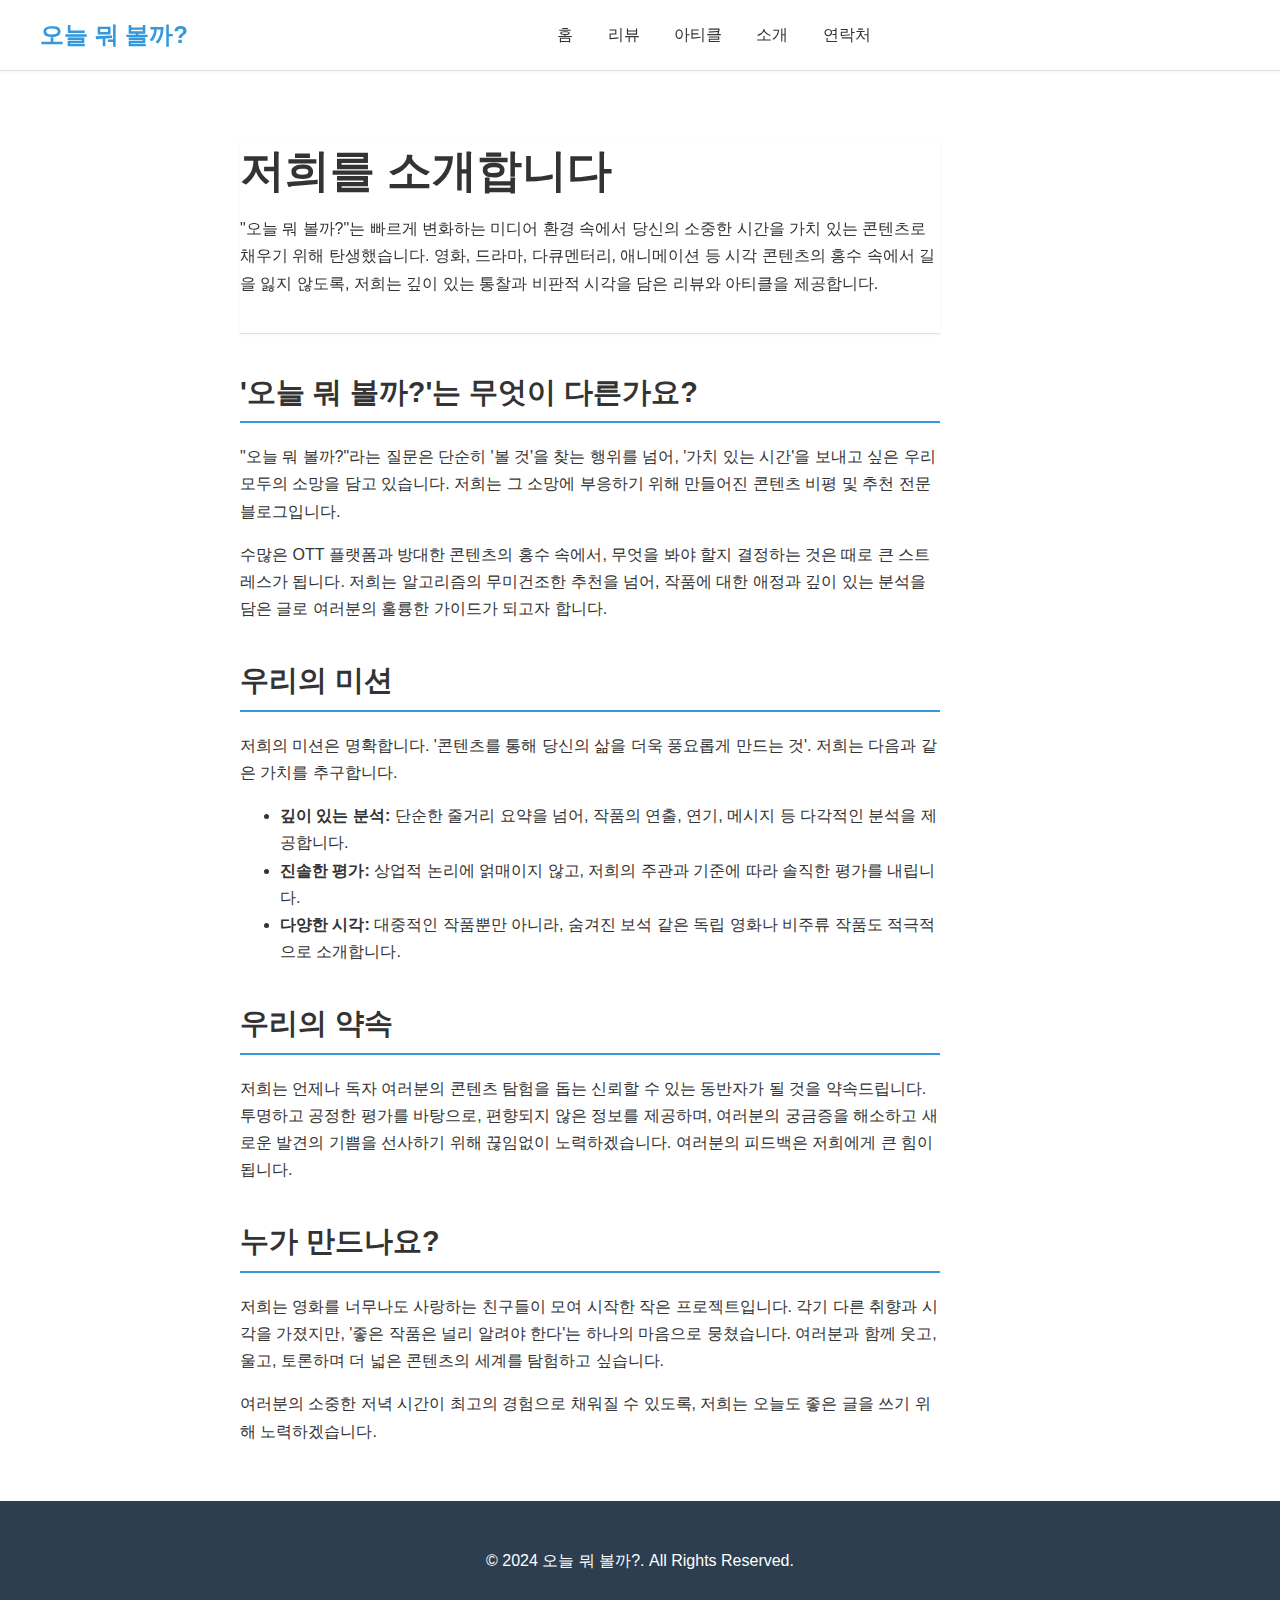
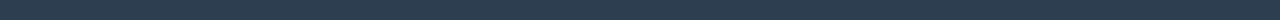
<file: about.html>
<!DOCTYPE html>
<html lang="ko">
<head>
    <meta charset="UTF-8">
    <meta name="viewport" content="width=device-width, initial-scale=1.0">
    <title>소개 - 오늘 뭐 볼까?</title>
    <meta name="description" content="오늘 뭐 볼까?는 단순한 추천을 넘어, 콘텐츠를 사랑하는 모든 이를 위한 깊이 있는 리뷰와 흥미로운 아티클을 제공합니다. 저희의 미션과 비전에 대해 알아보세요.">
    <link rel="stylesheet" href="style.css">
</head>
<body>

    <header>
        <nav>
            <a href="index.html" class="nav-logo">오늘 뭐 볼까?</a>
            <div class="nav-links">
                <a href="index.html">홈</a>
                <a href="reviews.html">리뷰</a>
                <a href="articles.html">아티클</a>
                <a href="about.html">소개</a>
                <a href="contact.html">연락처</a>
            </div>
            <div class="nav-controls"></div>
        </nav>
    </header>

    <main class="content-container">
        <article class="content-article text-centric">
            <header class="article-header">
                <h1>저희를 소개합니다</h1>
                <p>
                    "오늘 뭐 볼까?"는 빠르게 변화하는 미디어 환경 속에서 당신의 소중한 시간을 가치 있는 콘텐츠로 채우기 위해 탄생했습니다. 
                    영화, 드라마, 다큐멘터리, 애니메이션 등 시각 콘텐츠의 홍수 속에서 길을 잃지 않도록, 저희는 깊이 있는 통찰과 비판적 시각을 담은 리뷰와 아티클을 제공합니다.
                </p>
            </header>
            
            <section class="article-section">
                <h2>'오늘 뭐 볼까?'는 무엇이 다른가요?</h2>
                <p>"오늘 뭐 볼까?"라는 질문은 단순히 '볼 것'을 찾는 행위를 넘어, '가치 있는 시간'을 보내고 싶은 우리 모두의 소망을 담고 있습니다. 저희는 그 소망에 부응하기 위해 만들어진 콘텐츠 비평 및 추천 전문 블로그입니다.</p>
                <p>수많은 OTT 플랫폼과 방대한 콘텐츠의 홍수 속에서, 무엇을 봐야 할지 결정하는 것은 때로 큰 스트레스가 됩니다. 저희는 알고리즘의 무미건조한 추천을 넘어, 작품에 대한 애정과 깊이 있는 분석을 담은 글로 여러분의 훌륭한 가이드가 되고자 합니다.</p>
            </section>
            
            <section class="article-section">
                <h2>우리의 미션</h2>
                <p>저희의 미션은 명확합니다. '콘텐츠를 통해 당신의 삶을 더욱 풍요롭게 만드는 것'. 저희는 다음과 같은 가치를 추구합니다.</p>
                <ul>
                    <li><strong>깊이 있는 분석:</strong> 단순한 줄거리 요약을 넘어, 작품의 연출, 연기, 메시지 등 다각적인 분석을 제공합니다.</li>
                    <li><strong>진솔한 평가:</strong> 상업적 논리에 얽매이지 않고, 저희의 주관과 기준에 따라 솔직한 평가를 내립니다.</li>
                    <li><strong>다양한 시각:</strong> 대중적인 작품뿐만 아니라, 숨겨진 보석 같은 독립 영화나 비주류 작품도 적극적으로 소개합니다.</li>
                </ul>
            </section>

            <section class="article-section">
                <h2>우리의 약속</h2>
                <p>
                    저희는 언제나 독자 여러분의 콘텐츠 탐험을 돕는 신뢰할 수 있는 동반자가 될 것을 약속드립니다. 
                    투명하고 공정한 평가를 바탕으로, 편향되지 않은 정보를 제공하며, 여러분의 궁금증을 해소하고 새로운 발견의 기쁨을 선사하기 위해 끊임없이 노력하겠습니다. 
                    여러분의 피드백은 저희에게 큰 힘이 됩니다.
                </p>
            </section>

            <section class="article-section">
                <h2>누가 만드나요?</h2>
                <p>저희는 영화를 너무나도 사랑하는 친구들이 모여 시작한 작은 프로젝트입니다. 각기 다른 취향과 시각을 가졌지만, '좋은 작품은 널리 알려야 한다'는 하나의 마음으로 뭉쳤습니다. 여러분과 함께 웃고, 울고, 토론하며 더 넓은 콘텐츠의 세계를 탐험하고 싶습니다.</p>
                <p>여러분의 소중한 저녁 시간이 최고의 경험으로 채워질 수 있도록, 저희는 오늘도 좋은 글을 쓰기 위해 노력하겠습니다.</p>
            </section>
        </article>
    </main>

    <footer>
        <p>&copy; 2024 오늘 뭐 볼까?. All Rights Reserved.</p>
    </footer>

</body>
</html>
</file>
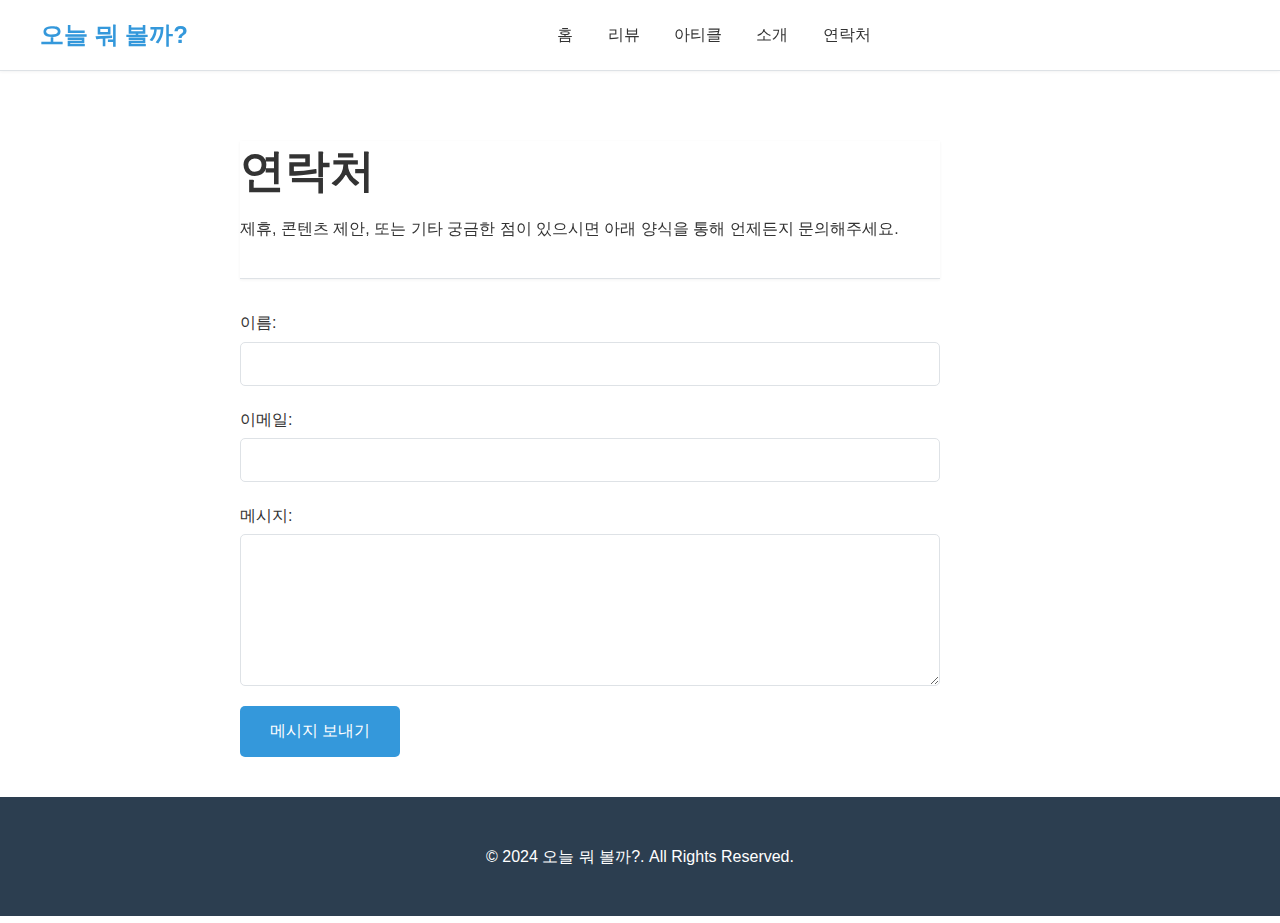
<file: contact.html>
<!DOCTYPE html>
<html lang="ko">
<head>
    <meta charset="UTF-8">
    <meta name="viewport" content="width=device-width, initial-scale=1.0">
    <title>연락처 - 오늘 뭐 볼까?</title>
    <meta name="description" content="저희에게 연락주세요. 제휴, 콘텐츠 제안, 또는 기타 문의사항이 있으시면 언제든지 양식을 통해 메시지를 보내주시기 바랍니다.">
    <link rel="stylesheet" href="style.css">
</head>
<body>

    <header>
        <nav>
            <a href="index.html" class="nav-logo">오늘 뭐 볼까?</a>
            <div class="nav-links">
                <a href="index.html">홈</a>
                <a href="reviews.html">리뷰</a>
                <a href="articles.html">아티클</a>
                <a href="about.html">소개</a>
                <a href="contact.html">연락처</a>
            </div>
            <div class="nav-controls"></div>
        </nav>
    </header>

    <main class="content-container">
        <article class="content-article text-centric">
            <header class="article-header">
                <h1>연락처</h1>
                <p>제휴, 콘텐츠 제안, 또는 기타 궁금한 점이 있으시면 아래 양식을 통해 언제든지 문의해주세요.</p>
            </header>
            
            <section class="article-section">
                <form action="https://formspree.io/f/mlgwevkv" method="POST" class="contact-form">
                    <div class="form-group">
                        <label for="name">이름:</label>
                        <input type="text" id="name" name="name" required>
                    </div>

                    <div class="form-group">
                        <label for="email">이메일:</label>
                        <input type="email" id="email" name="_replyto" required>
                    </div>

                    <div class="form-group">
                        <label for="message">메시지:</label>
                        <textarea id="message" name="message" rows="7" required></textarea>
                    </div>

                    <button type="submit">메시지 보내기</button>
                </form>
            </section>
        </article>
    </main>

    <footer>
        <p>&copy; 2024 오늘 뭐 볼까?. All Rights Reserved.</p>
    </footer>

</body>
</html>
</file>
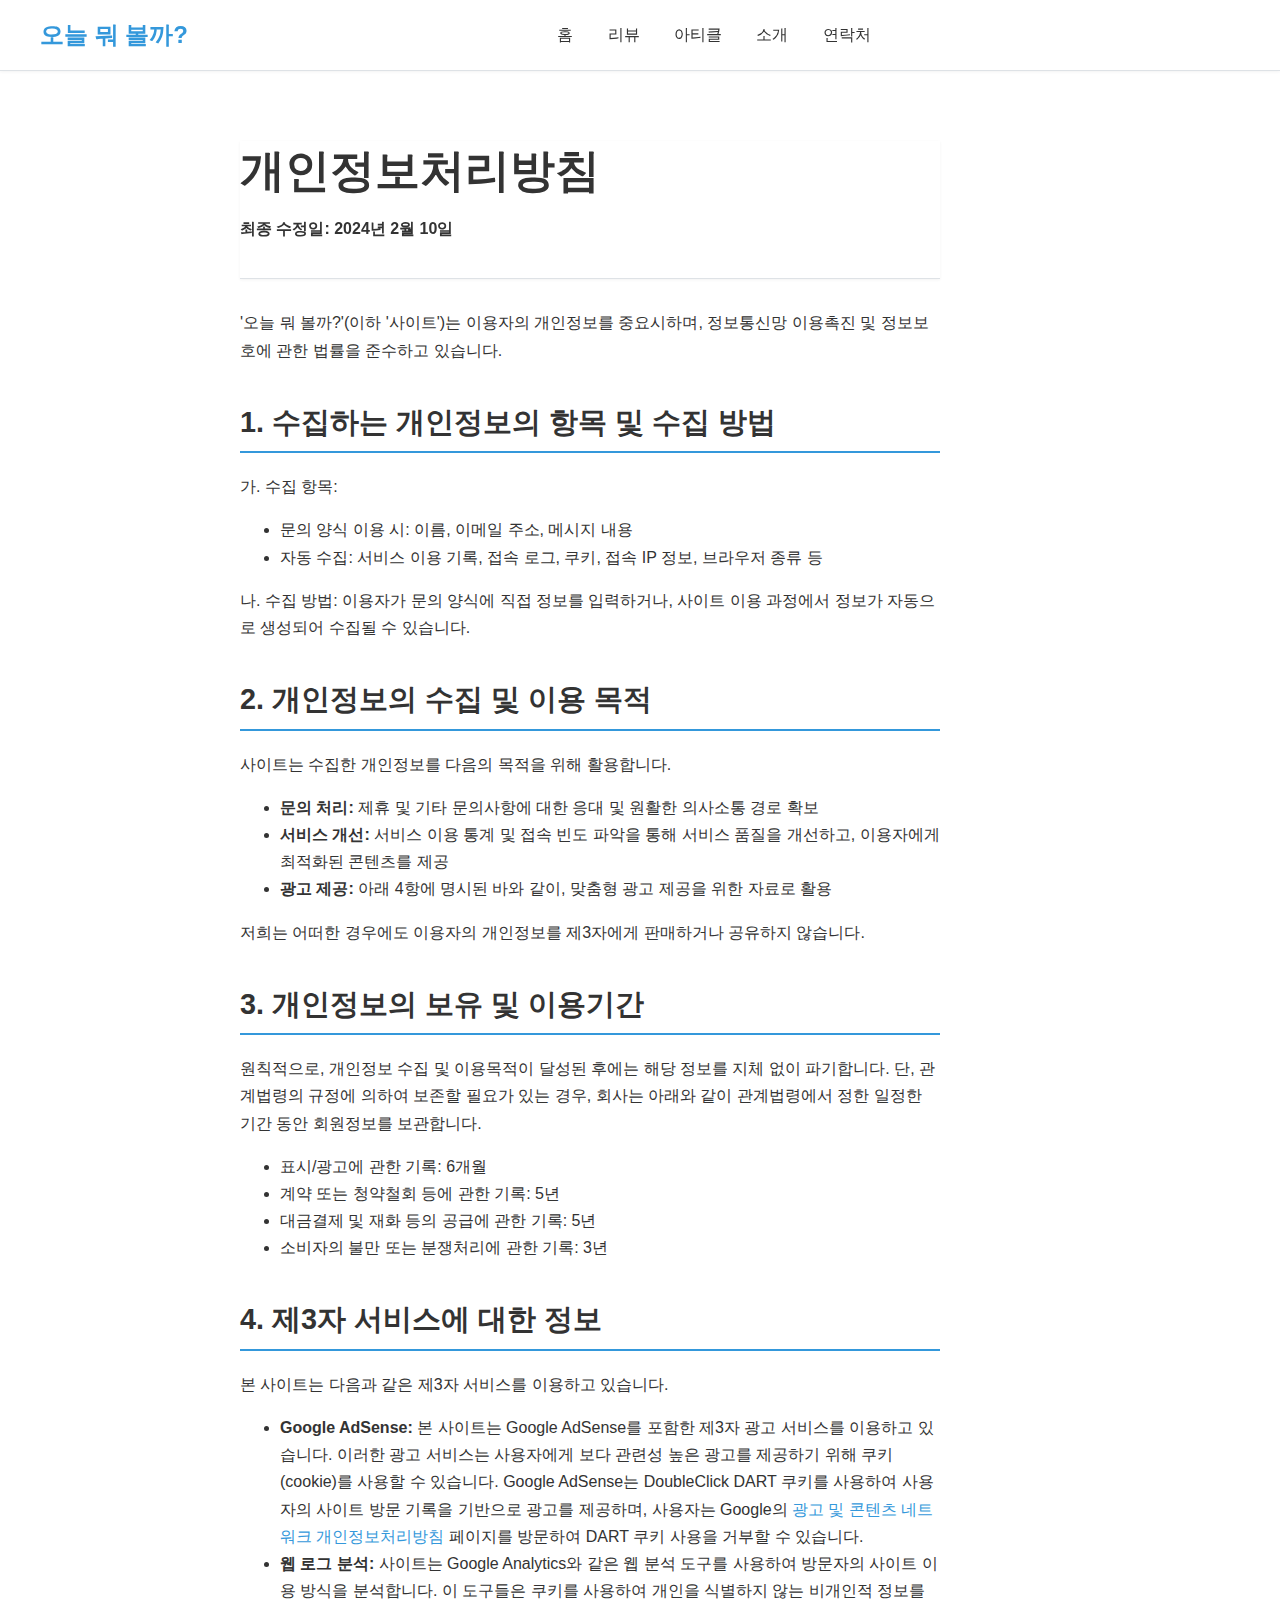
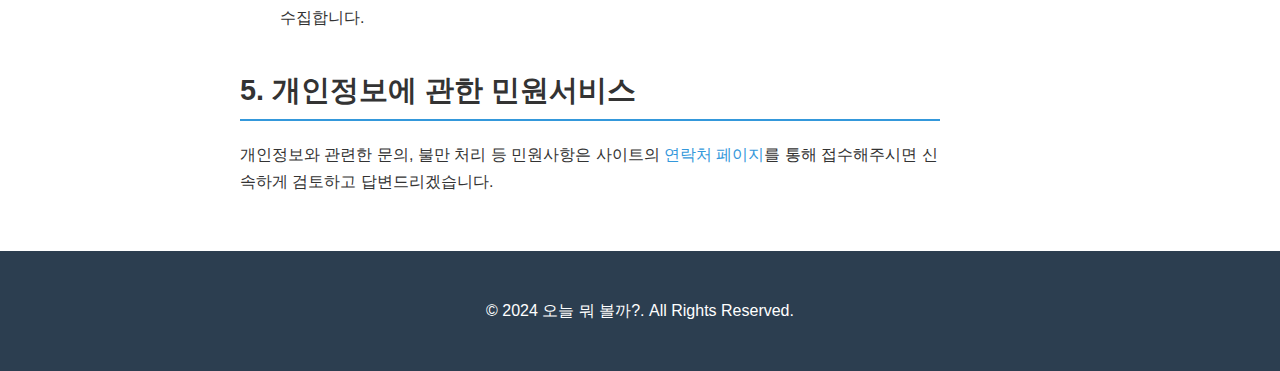
<file: privacy.html>
<!DOCTYPE html>
<html lang="ko">
<head>
    <meta charset="UTF-8">
    <meta name="viewport" content="width=device-width, initial-scale=1.0">
    <title>개인정보처리방침 - 오늘 뭐 볼까?</title>
    <link rel="stylesheet" href="style.css">
</head>
<body>

    <header>
        <nav>
            <a href="index.html" class="nav-logo">오늘 뭐 볼까?</a>
            <div class="nav-links">
                <a href="index.html">홈</a>
                <a href="reviews.html">리뷰</a>
                <a href="articles.html">아티클</a>
                <a href="about.html">소개</a>
                <a href="contact.html">연락처</a>
            </div>
            <div class="nav-controls"></div>
        </nav>
    </header>

    <main class="content-container">
        <article class="content-article text-centric">
            <header class="article-header">
                <h1>개인정보처리방침</h1>
                <p><strong>최종 수정일: 2024년 2월 10일</strong></p>
            </header>

            <section class="article-section">
                <p>'오늘 뭐 볼까?'(이하 '사이트')는 이용자의 개인정보를 중요시하며, 정보통신망 이용촉진 및 정보보호에 관한 법률을 준수하고 있습니다.</p>
                
                <h2>1. 수집하는 개인정보의 항목 및 수집 방법</h2>
                <p>가. 수집 항목:</p>
                <ul>
                    <li>문의 양식 이용 시: 이름, 이메일 주소, 메시지 내용</li>
                    <li>자동 수집: 서비스 이용 기록, 접속 로그, 쿠키, 접속 IP 정보, 브라우저 종류 등</li>
                </ul>
                <p>나. 수집 방법: 이용자가 문의 양식에 직접 정보를 입력하거나, 사이트 이용 과정에서 정보가 자동으로 생성되어 수집될 수 있습니다.</p>

                <h2>2. 개인정보의 수집 및 이용 목적</h2>
                <p>사이트는 수집한 개인정보를 다음의 목적을 위해 활용합니다.</p>
                <ul>
                    <li><strong>문의 처리:</strong> 제휴 및 기타 문의사항에 대한 응대 및 원활한 의사소통 경로 확보</li>
                    <li><strong>서비스 개선:</strong> 서비스 이용 통계 및 접속 빈도 파악을 통해 서비스 품질을 개선하고, 이용자에게 최적화된 콘텐츠를 제공</li>
                    <li><strong>광고 제공:</strong> 아래 4항에 명시된 바와 같이, 맞춤형 광고 제공을 위한 자료로 활용</li>
                </ul>
                <p>저희는 어떠한 경우에도 이용자의 개인정보를 제3자에게 판매하거나 공유하지 않습니다.</p>

                <h2>3. 개인정보의 보유 및 이용기간</h2>
                <p>원칙적으로, 개인정보 수집 및 이용목적이 달성된 후에는 해당 정보를 지체 없이 파기합니다. 단, 관계법령의 규정에 의하여 보존할 필요가 있는 경우, 회사는 아래와 같이 관계법령에서 정한 일정한 기간 동안 회원정보를 보관합니다.</p>
                <ul>
                    <li>표시/광고에 관한 기록: 6개월</li>
                    <li>계약 또는 청약철회 등에 관한 기록: 5년</li>
                    <li>대금결제 및 재화 등의 공급에 관한 기록: 5년</li>
                    <li>소비자의 불만 또는 분쟁처리에 관한 기록: 3년</li>
                </ul>

                <h2>4. 제3자 서비스에 대한 정보</h2>
                <p>본 사이트는 다음과 같은 제3자 서비스를 이용하고 있습니다.</p>
                <ul>
                    <li><strong>Google AdSense:</strong> 본 사이트는 Google AdSense를 포함한 제3자 광고 서비스를 이용하고 있습니다. 이러한 광고 서비스는 사용자에게 보다 관련성 높은 광고를 제공하기 위해 쿠키(cookie)를 사용할 수 있습니다. Google AdSense는 DoubleClick DART 쿠키를 사용하여 사용자의 사이트 방문 기록을 기반으로 광고를 제공하며, 사용자는 Google의 <a href="https://policies.google.com/technologies/ads" target="_blank" rel="noopener noreferrer">광고 및 콘텐츠 네트워크 개인정보처리방침</a> 페이지를 방문하여 DART 쿠키 사용을 거부할 수 있습니다.</li>
                    <li><strong>웹 로그 분석:</strong> 사이트는 Google Analytics와 같은 웹 분석 도구를 사용하여 방문자의 사이트 이용 방식을 분석합니다. 이 도구들은 쿠키를 사용하여 개인을 식별하지 않는 비개인적 정보를 수집합니다.</li>
                </ul>

                <h2>5. 개인정보에 관한 민원서비스</h2>
                <p>개인정보와 관련한 문의, 불만 처리 등 민원사항은 사이트의 <a href="contact.html">연락처 페이지</a>를 통해 접수해주시면 신속하게 검토하고 답변드리겠습니다.</p>
            </section>
        </article>
    </main>

    <footer>
        <p>&copy; 2024 오늘 뭐 볼까?. All Rights Reserved.</p>
    </footer>

</body>
</html>
</file>
<file: style.css>
:root {
    --primary-color: #3498db;
    --secondary-color: #2c3e50;
    --background-color: #ffffff;
    --surface-color: #f8f9fa;
    --text-color: #333333;
    --text-muted-color: #6c757d;
    --border-color: #dee2e6;
    --header-bg: #ffffff;
    --footer-bg: #2c3e50;
    --footer-text-color: #ffffff;
}

body.dark-mode {
    --primary-color: #3498db;
    --secondary-color: #ecf0f1;
    --background-color: #1a1a1a;
    --surface-color: #2c2c2c;
    --text-color: #ecf0f1;
    --text-muted-color: #bdc3c7;
    --border-color: #444444;
    --header-bg: #222222;
    --footer-bg: #1a1a1a;
    --footer-text-color: #ecf0f1;
}

/* General & Typography */
body {
    font-family: 'Pretendard', -apple-system, BlinkMacSystemFont, "Segoe UI", Roboto, "Helvetica Neue", Arial, sans-serif;
    background-color: var(--background-color);
    color: var(--text-color);
    margin: 0;
    padding: 0;
    display: flex;
    flex-direction: column;
    min-height: 100vh;
    transition: background-color 0.3s ease, color 0.3s ease;
    line-height: 1.7;
}

h1, h2, h3, h4, h5, h6 {
    color: var(--text-color);
    font-weight: 700;
    line-height: 1.3;
}
h1 { font-size: 2.5rem; }
h2 { font-size: 2rem; }
h3 { font-size: 1.5rem; }

p { margin-bottom: 1rem; }
a { color: var(--primary-color); text-decoration: none; transition: color 0.2s; }
a:hover { color: #2980b9; }

/* Header & Navigation */
header {
    width: 100%;
    background-color: var(--header-bg);
    border-bottom: 1px solid var(--border-color);
    position: sticky;
    top: 0;
    z-index: 1000;
    box-shadow: 0 1px 3px rgba(0,0,0,0.05);
}

nav {
    display: flex;
    justify-content: space-between;
    align-items: center;
    max-width: 1200px;
    margin: 0 auto;
    padding: 0 20px;
    height: 70px;
}

.nav-logo {
    font-size: 1.5rem;
    font-weight: bold;
    color: var(--primary-color);
}

.nav-links a {
    margin: 0 15px;
    color: var(--text-color);
    font-size: 1rem;
    font-weight: 500;
    padding-bottom: 5px;
    border-bottom: 2px solid transparent;
    transition: border-color 0.3s;
}
.nav-links a:hover, .nav-links a.active {
    color: var(--primary-color);
    border-bottom-color: var(--primary-color);
}


/* Main Layout */
main {
    flex: 1;
    width: 100%;
}

.content-container {
    max-width: 800px;
    margin: 40px auto;
    padding: 0 20px;
}


/* Hero Section (Homepage) */
.hero-section {
    background: var(--secondary-color);
    color: var(--background-color);
    text-align: center;
    padding: 80px 20px;
}
.hero-content h1 {
    font-size: 3rem;
    margin-bottom: 1rem;
    color: var(--background-color);
}
.hero-content p {
    font-size: 1.2rem;
    opacity: 0.9;
}


/* Content Showcase & Cards */
.content-showcase {
    max-width: 1200px;
    margin: 50px auto;
    padding: 0 20px;
}
.content-showcase h2 {
    text-align: center;
    margin-bottom: 40px;
    font-size: 2rem;
}

.card-container {
    display: grid;
    grid-template-columns: repeat(auto-fill, minmax(300px, 1fr));
    gap: 30px;
}

.card {
    background-color: var(--surface-color);
    border: 1px solid var(--border-color);
    border-radius: 8px;
    overflow: hidden;
    transition: transform 0.3s, box-shadow 0.3s;
    display: flex;
    flex-direction: column;
}
.card:hover {
    transform: translateY(-5px);
    box-shadow: 0 10px 20px rgba(0,0,0,0.1);
}
.card img {
    width: 100%;
    height: 180px;
    object-fit: cover;
}
.card-content {
    padding: 20px;
    flex: 1;
    display: flex;
    flex-direction: column;
}
.card-content h3 {
    margin-top: 0;
    font-size: 1.2rem;
    color: var(--text-color);
}
.card-content p {
    flex-grow: 1;
    color: var(--text-muted-color);
    font-size: 0.9rem;
}
.card-rating, .card-more {
    font-size: 0.9rem;
    font-weight: bold;
    color: var(--primary-color);
    align-self: flex-start;
}

/* Article & Content Pages */
.article-header {
    border-bottom: 1px solid var(--border-color);
    margin-bottom: 30px;
    padding-bottom: 20px;
}
.article-header h1 {
    font-size: 2.8rem;
    margin-bottom: 10px;
}
.article-meta {
    color: var(--text-muted-color);
    font-size: 0.9rem;
}
.article-figure {
    margin: 0 0 30px 0;
}
.article-image {
    width: 100%;
    border-radius: 8px;
}
.article-figure figcaption {
    text-align: center;
    font-size: 0.8rem;
    color: var(--text-muted-color);
    margin-top: 10px;
}
.article-section h2 {
    font-size: 1.8rem;
    margin-top: 40px;
    margin-bottom: 20px;
    padding-bottom: 10px;
    border-bottom: 2px solid var(--primary-color);
}

blockquote {
    border-left: 4px solid var(--primary-color);
    margin: 30px 0;
    padding: 15px 25px;
    background-color: var(--surface-color);
    font-style: italic;
    font-size: 1.1rem;
}
.top-list {
    list-style: none;
    padding-left: 0;
}
.top-list li {
    background-color: var(--surface-color);
    padding: 15px;
    border-radius: 5px;
    margin-bottom: 10px;
    border: 1px solid var(--border-color);
}

.text-centric {
    max-width: 700px;
}

/* Page Header (for Reviews/Articles list) */
.page-header {
    text-align: center;
    padding: 40px 0;
    border-bottom: 1px solid var(--border-color);
    margin-bottom: 40px;
}
.page-header h1 {
    font-size: 2.5rem;
}

/* Contact Form */
.contact-form {
    display: flex;
    flex-direction: column;
    gap: 20px;
}
.form-group {
    display: flex;
    flex-direction: column;
}
.form-group label {
    margin-bottom: 5px;
    font-weight: 500;
}
.form-group input, .form-group textarea {
    padding: 12px;
    font-size: 1rem;
    border: 1px solid var(--border-color);
    border-radius: 5px;
    background-color: var(--background-color);
    color: var(--text-color);
}
button[type="submit"] {
    padding: 15px 30px;
    font-size: 1rem;
    border: none;
    border-radius: 5px;
    cursor: pointer;
    background-color: var(--primary-color);
    color: white;
    transition: background-color 0.3s ease;
    align-self: flex-start;
}
button[type="submit"]:hover {
    background-color: #2980b9;
}

/* Footer */
footer {
    width: 100%;
    background-color: var(--footer-bg);
    color: var(--footer-text-color);
    text-align: center;
    padding: 30px 0;
    margin-top: auto;
}

/* Responsive */
@media (max-width: 768px) {
    h1 { font-size: 2rem; }
    .hero-section { padding: 60px 20px; }
    .hero-content h1 { font-size: 2.2rem; }
    .article-header h1 { font-size: 2.2rem; }
    
    nav { flex-direction: column; height: auto; padding: 15px; }
    .nav-links { margin-top: 15px; }
    .nav-links a { margin: 0 10px; }
}
</file>
